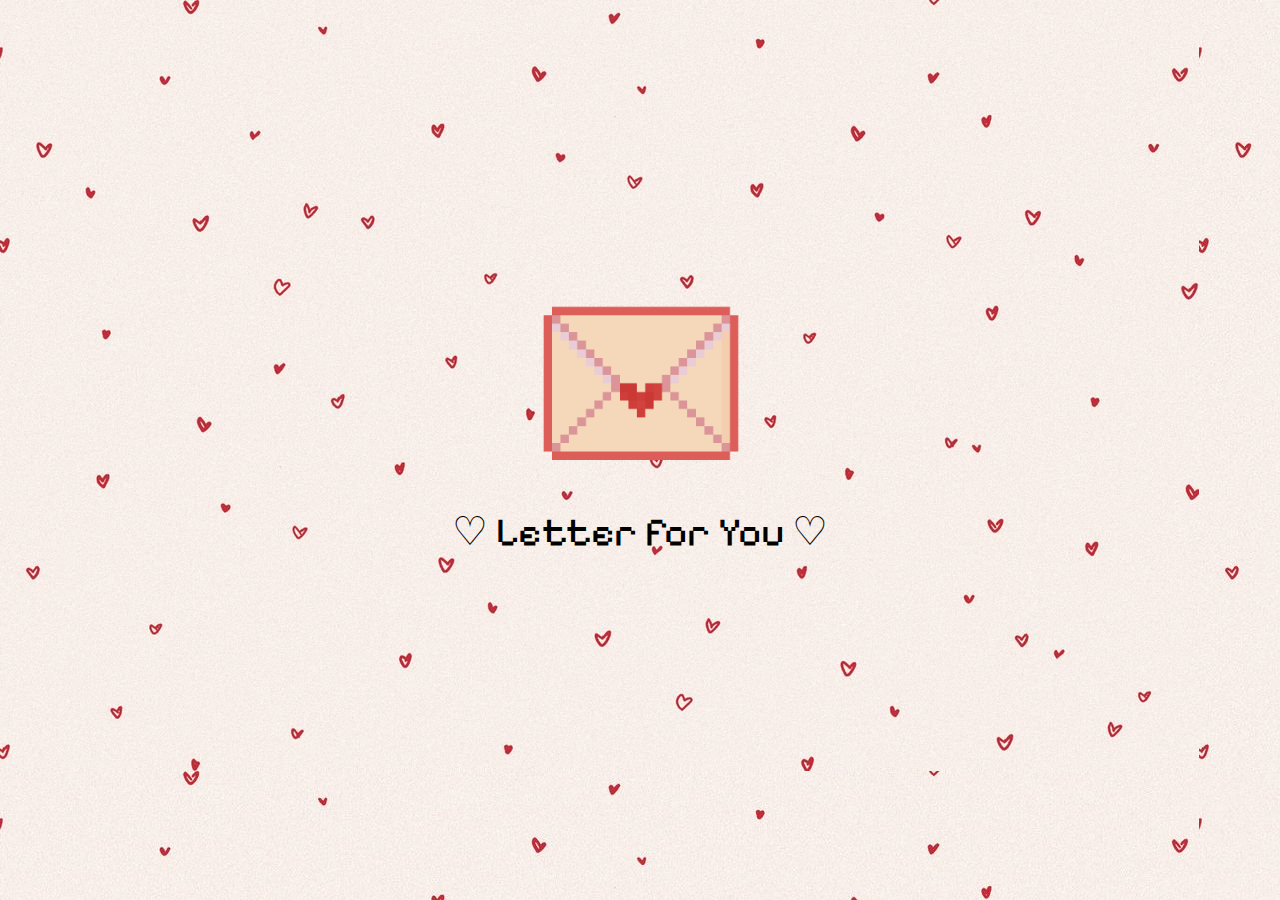
<file: index.html>
<!doctype html>
<html lang="en">
<head>
  <meta charset="UTF-8" />
  <title>Valentine Letter</title>
  <meta name="viewport" content="width=device-width, initial-scale=1.0" />

  <link rel="stylesheet" href="style.css" />

  <link rel="preconnect" href="https://fonts.googleapis.com" />
  <link rel="preconnect" href="https://fonts.gstatic.com" crossorigin />
  <link
    href="https://fonts.googleapis.com/css2?family=Aldrich&family=Pixelify+Sans:wght@400..700&display=swap"
    rel="stylesheet"
  />
</head>


<body>

  <div id="envelope-container">
    <img src="envelope.png" alt="Envelope" id="envelope" />
    <p>♡ Letter for You ♡</p>
  </div>

  
  <div id="letter-container">
    <div class="letter-window">
      <h1>Will you be my Valentine?</h1>

      <img src="cat_heart.gif" class="cat" />

      <div class="buttons">
        
        <a href="love.html">
          <img src="yes.png" class="btn yes-btn" alt="Yes" />
        </a>

        <div class="no-wrapper">
          <img src="no.png" class="btn no-btn" alt="No" />
        </div>
      </div>
    </div>
  </div>

  <script src="script.js"></script>
</body>
</html>
</file>
<file: style.css>
body {
    margin: 0;
    height: 100vh;
    display: flex;
    justify-content: center;
    align-items: center;
    background-image: url("heart-bg.jpg");
    font-family: "Pixelify Sans", sans-serif;
}

/* Envelope Screen */
#envelope-container {
    text-align: center;
    cursor:pointer;
}

@keyframes pulse {
    0% {
        transform:scale(1);
    }
    50% {
        transform: scale(1.1);
    }
    100% {
        transform: scale(1);
    }
}

#envelope{
    width: 200px;
    animation: pulse 1.5s infinite;
    cursor: pointer;
}

#letter-container{
    display: none;
    position:fixed;
    inset: 0;
    justify-content: center;
    align-items: center;
}

.letter-window{
    width: 90vw;
    max-width: 800px;
    aspect-ratio: 3/2;
    padding: 20px 20px 0 20px;
    display: flex;
    flex-direction: column;
    justify-content: center;
    align-items: center;
    text-align: center;
    background-image: url("window.png");
    background-size: contain;
    background-repeat: no-repeat;
    background-position: center;
    border-radius: 12px;
    gap: 1px;
    padding-top: 180px;

    transform: scale(1.2);
    opacity: 0;
    transition: transform 0.6s ease, opacity 0.6s ease;
}

.letter-window.open {
    transform: scale(1);
    opacity: 1;
}

h1 {
    font-size: 30px;
    margin:0;
}

p {
    font-size: 40px;
}

/* Cat */

.cat {
    width: 250px;
    margin: 10px 0;
    transition: width 0.4s ease;
}

.letter-window.final .cat {
    width: 180px;
}

/* buttons */
.buttons {
    display: flex;
    justify-content: center;
    gap: 30px;
    position: relative;
}

.no-wrapper{
    position:relative;
}

.btn {
    width: 120px;
    cursor: pointer;
    user-select: none;
}

.yes-btn,
.no-btn {
width: 120px;
height: auto;
display: inline-block;
}

.yes-btn {
    position: relative;
    z-index: 2;
    transform-origin: center center;
    transition: transform 0.3s ease;
}

.no-btn {
    z-index: 1;
    position: relative;
    transition: transform 0.15s ease;
    cursor: default;
}

.final-text{
    font-size: 22px;
    line-height: 1.4;
    text-align: center;
    display: inline-block;
    padding: 10px 20px;
    background-color: rgba(255,240,240,0.5);
    border-radius: 12px;
}
.love-video-link {
    /* margin-top: 14px; */
    font-size: 18px;
    text-decoration: none;
    color: #e25555;
    font-weight: bold;
}

/* =========================================
   FOR YOU PAGE – FULL TEXT VISIBILITY FIX
   ========================================= */

.for-you-page .letter-window {
    position: relative;
}

/* Text box inside window */
.for-you-page .final-text {
    width: 75%;
    max-height: 45%;          /* KEY FIX: more vertical space */

    margin-top: 12px;
    padding: 18px 22px;

    font-size: 18px;
    line-height: 1.7;

    text-align: center;

    overflow-y: auto;         /* scrolling enabled */
    overflow-x: hidden;

    background-color: rgba(255, 240, 240, 0.6);
    border-radius: 14px;
}

/* Hide scrollbar but keep scrolling */
.for-you-page .final-text::-webkit-scrollbar {
    width: 0;
}

.for-you-page .final-text {
    scrollbar-width: none;
}

.for-you-page .video-link {
    margin-top: 14px;
    font-size: 18px;
    text-decoration: none;
    color: #e25555;
    font-weight: bold;
}

.for-you-page .video-link:hover {
    text-decoration: underline;
}

/* FOR YOU PAGE BUTTON */

.for-you-page .gift-button-wrapper {
    margin-top: 20px;
}

.for-you-page .gift-btn {
    display: inline-block;
    padding: 10px 18px;
    font-size: 18px;
    text-decoration: none;
    color: white;
    background-color: #e86b6b;
    border-radius: 12px;
    transition: transform 0.2s ease, background 0.2s ease;
}

.for-you-page .gift-btn:hover {
    transform: scale(1.05);
    background-color: #d45858;
}
/* =================================
   GIFT PAGE IMAGE FIX
================================= */

.gift-page .gift-options {
    display: flex;
    justify-content: center;
    align-items: center;
    gap: 40px;
    margin-top: 30px;
}

.gift-page .gift-box {
    width: 200px;
    height: 260px;

    display: flex;
    flex-direction: column;
    justify-content: space-between;
    align-items: center;

    text-decoration: none;
    color: black;

    background-color: rgba(255,240,240,0.6);
    border-radius: 16px;
    padding: 12px;

    transition: transform 0.3s ease, box-shadow 0.3s ease;
}

.gift-page .gift-box img {
    width: 100%;
    height: 200px;
    object-fit: cover;
    border-radius: 12px;
}

.gift-page .gift-box p {
    margin: 8px 0 0 0;
    font-size: 18px;
}

.gift-page .gift-box:hover {
    transform: translateY(-6px) scale(1.05);
    box-shadow: 0 10px 20px rgba(0,0,0,0.2);
}

.album-body {
    margin: 0;
    height: 100vh;
    display: flex;
    justify-content: center;
    align-items: center;
    background-image: url("heart-bg.jpg");
    background-size: cover;
}

.book {
    position: relative;
    width: 700px;
    height: 450px;
    perspective: 2000px;
}

/* Flipping pages container */
.pages {
    position: absolute;
    width: 100%;
    height: 100%;
}

/* Photo Pages */
.page {
    position: absolute;
    width: 100%;
    height: 100%;
    background: white;
    border-radius: 12px;
    box-shadow: 0 20px 40px rgba(0,0,0,0.25);
    overflow: hidden;

    transform-origin: left center;
    transition: transform 1s cubic-bezier(.65,.05,.36,1);
    backface-visibility: hidden;
    cursor: pointer;
}

.page img {
    width: 100%;
    height: 100%;
    object-fit: cover;
}

.page.flipped {
    transform: rotateY(-180deg);
}

/* Stationary Final Page */
.final-note-page {
    position: absolute;
    width: 100%;
    height: 100%;
    background: linear-gradient(145deg, #fff5f5, #ffeaea);
    border-radius: 12px;
    box-shadow: 0 20px 40px rgba(0,0,0,0.25);
    display: flex;
    justify-content: center;
    align-items: center;
    padding: 40px;
    z-index: 0; /* always bottom */
}

.final-note {
    text-align: center;
}

/* ===============================
   SONGS PAGE
================================= */

.songs-body {
    margin: 0;
    height: 100vh;              /* full screen */
    overflow: hidden;           /* remove scrolling */

    background-image: url("us.png");
    background-size: cover;
    background-position: center;
    background-repeat: no-repeat;
    background-attachment: fixed;

    font-family: 'Pixelify Sans', sans-serif;

    display: flex;
    align-items: center;
}

.songs-body::before {
    content: "";
    position: fixed;
    inset: 0;
    background: rgba(0, 0, 0, 0.45); /* adjust darkness here */
    z-index: -1;
}


.music-container {
    position: absolute;
    left: 40px;          /* distance from extreme left */
    top: 50%;
    transform: translateY(-50%);

    width: 420px;

    display: flex;
    flex-direction: column;
    gap: 20px;
}

.songs-title {
    position: absolute;
    left: 40px;
    top: 80px;
    color: white;
}



.song-card {
    background: rgba(255,240,240,0.85);
    padding: 15px;
    border-radius: 14px;
    display: flex;
    justify-content: space-between;
    align-items: center;
    box-shadow: 0 8px 20px rgba(0,0,0,0.2);
    transition: transform 0.3s ease;
}

.song-card:hover {
    transform: scale(1.02);
}

.song-info h3 {
    margin: 0;
}

.song-info p {
    margin: 5px 0 0 0;
    font-size: 14px;
}

.controls button {
    margin-left: 10px;
    padding: 6px 12px;
    border: none;
    border-radius: 8px;
    cursor: pointer;
    background-color: #e86b6b;
    color: white;
    font-size: 16px;
    transition: transform 0.2s ease;
}

.controls button:hover {
    transform: scale(1.1);
}
.toggle-btn {
    padding: 8px 14px;
    border: none;
    border-radius: 50%;
    cursor: pointer;
    background-color: #e86b6b;
    color: white;
    font-size: 18px;
    transition: transform 0.2s ease, background 0.3s ease;
}

.toggle-btn:active {
    transform: scale(0.9);
}

.song-card.playing .toggle-btn {
    background-color: #c94444;
}

/* ===============================
   RIGHT SIDE PREVIEW PANEL
================================= */

.song-preview {
    position: absolute;
    right: 80px;
    top: 50%;
    transform: translateY(-50%);

    width: 520px;        /* slightly wider */
    min-height: 320px;   /* minimum size */
    height: auto;        /* allow expansion */

    background: rgba(255, 255, 255, 0.15);
    backdrop-filter: blur(18px);
    border-radius: 24px;
    box-shadow: 0 25px 60px rgba(0,0,0,0.35);

    padding: 30px;
    /* display: flex; */
    gap: 25px;

    opacity: 0;
    pointer-events: none;
    transition: opacity 0.5s ease;

    align-items: flex-start;

    overflow: visible;   /* important */
}
.preview-details {
    flex: 1;
    color: white;
    display: flex;
    flex-direction: column;
    justify-content: center;
}

.preview-details h2 {
    font-size: 22px;
    margin-bottom: 10px;
    word-break: break-word;
}

.preview-details p {
    font-size: 18px;
    margin-bottom: 20px;
    word-break: break-word;
}


/* When active */
.song-preview.active {
    opacity: 1;
    pointer-events: auto;
}

.preview-image {
    width: 200px;
    height: 100%;
    object-fit: cover;
    border-radius: 18px;
    margin-top: 10px;
    transition: opacity 0.4s ease;
}


.preview-details {
    flex: 1;
    color: white;
}

.preview-progress {
    height: 6px;
    background: rgba(255,255,255,0.3);
    border-radius: 6px;
    margin: 12px 0;
    overflow: hidden;
}

.preview-progress-bar {
    height: 100%;
    width: 0%;
    background: #ff6b6b;
    transition: width 0.2s linear;
}

.preview-toggle {
    background: #ff6b6b;
    border: none;
    border-radius: 50%;
    width: 50px;
    height: 50px;
    color: white;
    font-size: 20px;
    cursor: pointer;
}

/* Music button */
.music-btn {
    position: fixed;
    bottom: 30px;
    right: 30px;
    width: 60px;
    height: 60px;
    border-radius: 50%;
    border: none;
    background: #ff6b6b;
    color: white;
    font-size: 22px;
    cursor: pointer;
    box-shadow: 0 8px 20px rgba(0,0,0,0.3);
}

.album-heading {
    padding-left: 120px;
}
</file>
